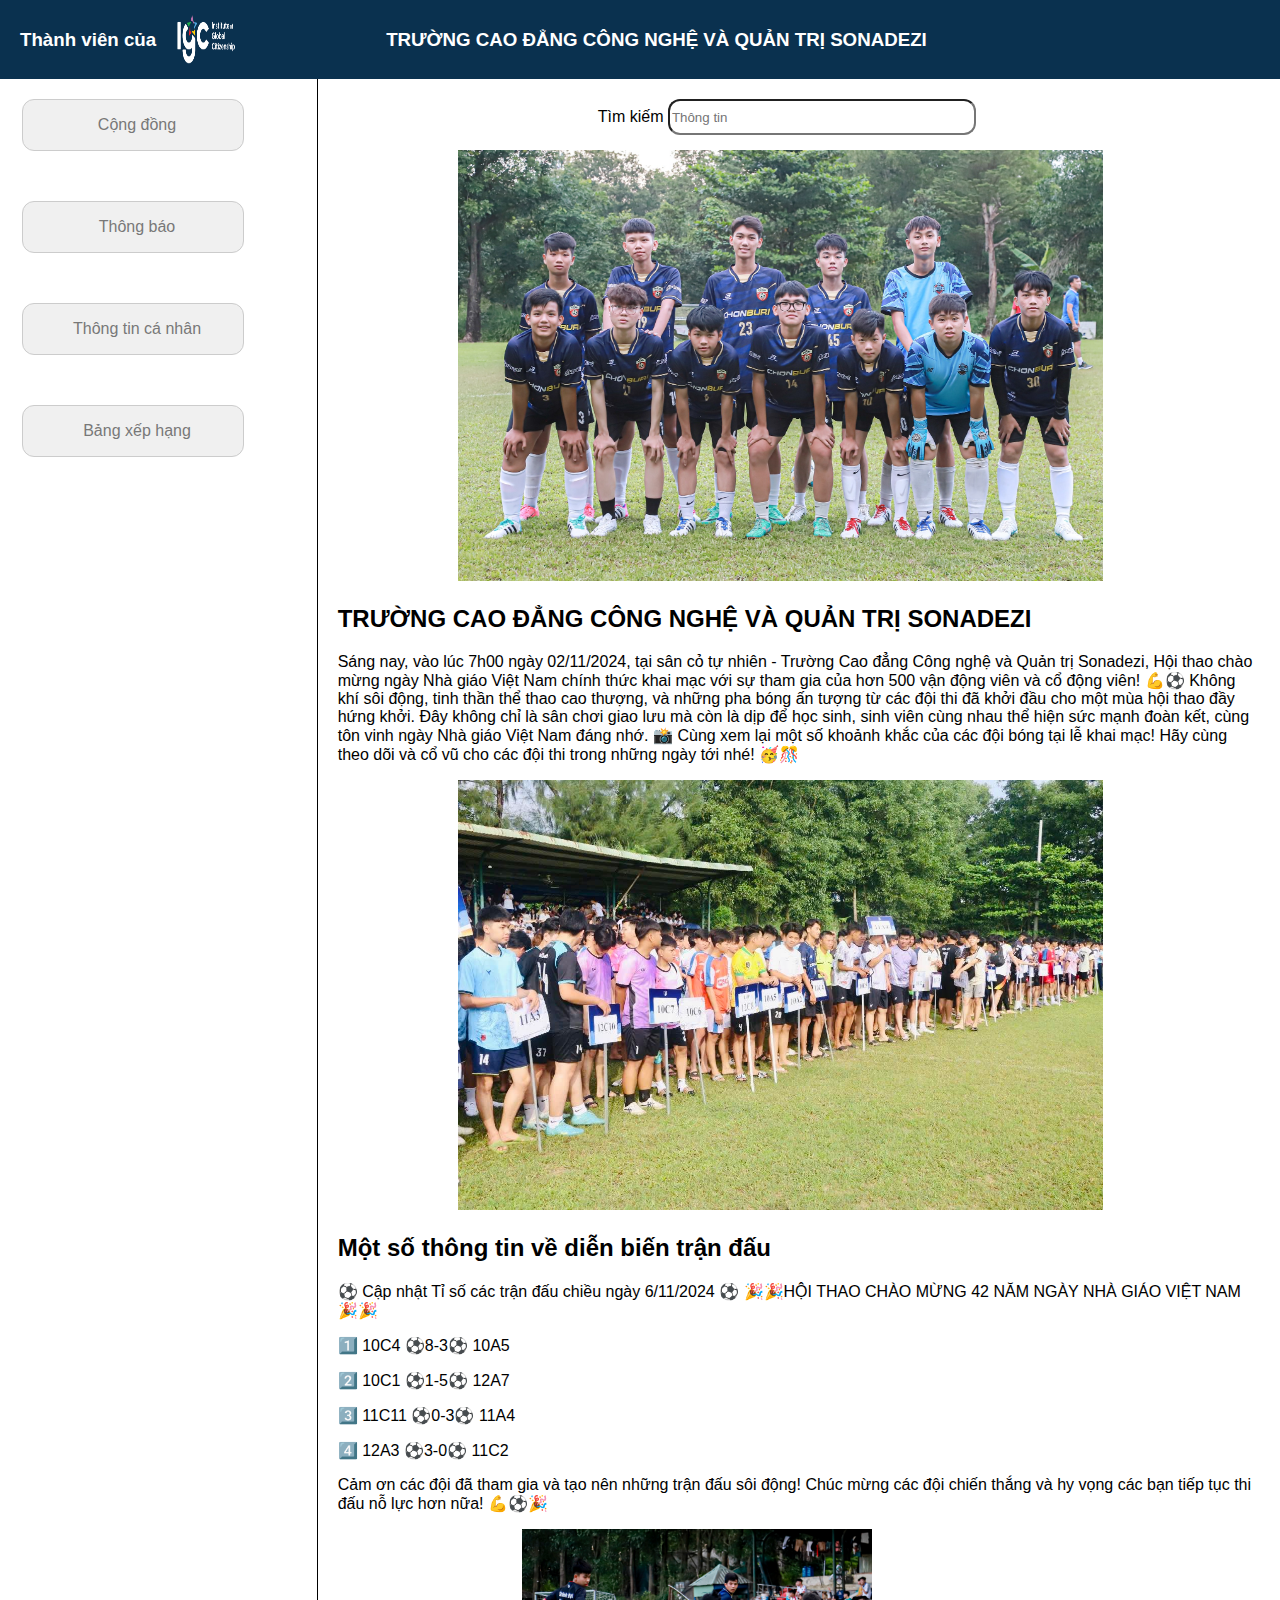
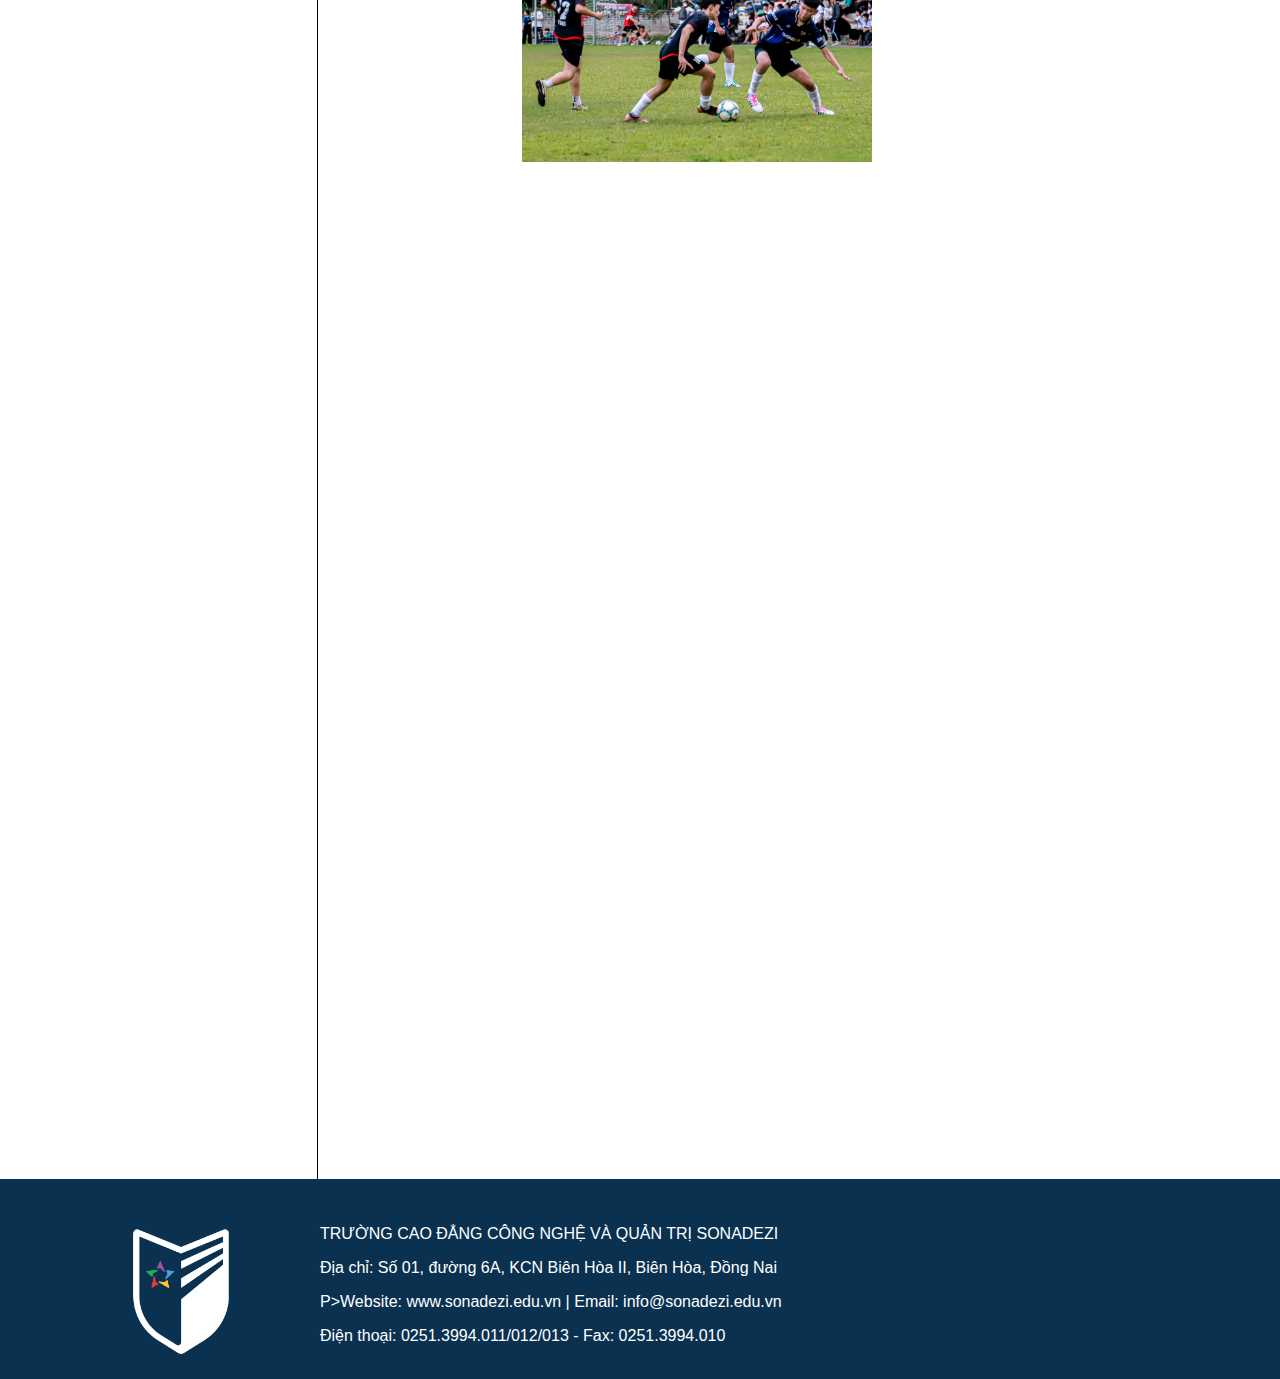
<file: index.html>
<!DOCTYPE html>
<html lang="vi">
<head>
    <link rel="stylesheet" href="index.css">
  <meta charset="UTF-8">
  <meta name="viewport" content="width=device-width, initial-scale=1.0">
  <link rel="stylesheet" href="https://cdnjs.cloudflare.com/ajax/libs/font-awesome/6.7.1/css/all.min.css" integrity="sha512-5Hs3dF2AEPkpNAR7UiOHba+lRSJNeM2ECkwxUIxC1Q/FLycGTbNapWXB4tP889k5T5Ju8fs4b1P5z/iB4nMfSQ==" crossorigin="anonymous" referrerpolicy="no-referrer" />
  <title>web bong da</title>

</head>
<body>

    <div class="logo" style="display: flex;">
        <H3 style="margin-left: 20px; color: white;">Thành viên của </h3>
        <img style="width: 60px; margin-left: 20px;" src="Logo_IGC.png"> 
        <h3 style="color: white;margin-left: 150px;">TRƯỜNG CAO ĐẲNG CÔNG NGHỆ VÀ QUẢN TRỊ SONADEZI</h3>
    </div>
  <div class="container">
    <div class="left-column">
        <div class="tong">
        <div class="hover-box">
          <i class="fa-solid fa-house"> </i>
          <P style="margin-left: 8px;">Cộng đồng</P>
        </div>
        <div class="hover-box1">
          <i class="fa-solid fa-bell"> </i>
          <a href="index2.html" class="gachchan"> 
            
            <p style="margin-left: 8px; color: #787878;">Thông báo</p>
          </a>
          
        </div>
        <div class="hover-box1">
          <i class="fa-solid fa-user"> </i>
          <P style="margin-left: 8px;">Thông tin cá nhân</P>
        </div>
        <div class="hover-box1">
          <i class="fa-solid fa-ranking-star"> </i>
          <P style="margin-left: 8px;">Bảng xếp hạng</P>
        </div>
    </div>
    </div>
    <div class="right-column">

          <form style="margin-left: 220px; ">
            <label style="width: 100px;margin-left:40px; "> Tìm kiếm </label>
            <input style="border-radius: 12px; width: 300px; height: 30px; " type="text" placeholder="Thông tin " >
            <i class="fa-solid fa-magnifying-glass" style="margin-left: 7px;"> </i>
          </form>
      <img style="width: 70%; margin-left: 13%; margin-top: 15px;" src="bong.jpg">
      <h2>TRƯỜNG CAO ĐẲNG CÔNG NGHỆ VÀ QUẢN TRỊ SONADEZI</h2>
      <P>Sáng nay, vào lúc 7h00 ngày 02/11/2024, tại sân cỏ tự nhiên - Trường Cao đẳng Công nghệ và Quản trị Sonadezi, Hội thao chào mừng ngày Nhà giáo Việt Nam chính thức khai mạc với sự tham gia của hơn 500 vận động viên và cổ động viên! 💪⚽
        Không khí sôi động, tinh thần thể thao cao thượng, và những pha bóng ấn tượng từ các đội thi đã khởi đầu cho một mùa hội thao đầy hứng khởi. Đây không chỉ là sân chơi giao lưu mà còn là dịp để học sinh, sinh viên cùng nhau thể hiện sức mạnh đoàn kết, cùng tôn vinh ngày Nhà giáo Việt Nam đáng nhớ.
        📸 Cùng xem lại một số khoảnh khắc của các đội bóng tại lễ khai mạc!
        Hãy cùng theo dõi và cổ vũ cho các đội thi trong những ngày tới nhé! 🥳🎊</P>
        <img style="width: 70%; margin-left: 13%;" src="bon.jpg">
        <H2>Một số thông tin về diễn biến trận đấu</H2>
        <P>⚽ Cập nhật Tỉ số các trận đấu chiều ngày 6/11/2024 ⚽
            🎉🎉HỘI THAO CHÀO MỪNG 42 NĂM NGÀY NHÀ GIÁO VIỆT NAM🎉🎉
            <P> 1️⃣ 10C4 ⚽️8-3⚽️ 10A5</P>
           <P> 2️⃣ 10C1 ⚽️1-5⚽️ 12A7</P>
           <P> 3️⃣ 11C11 ⚽️0-3⚽️ 11A4</P>
           <P> 4️⃣ 12A3 ⚽️3-0⚽️ 11C2</P>

            Cảm ơn các đội đã tham gia và tạo nên những trận đấu sôi động!
            Chúc mừng các đội chiến thắng và hy vọng các bạn tiếp tục thi đấu nỗ lực hơn nữa! 💪⚽🎉</P>
           <img style="width: 350px; margin-left: 20%; " src="bo.jpg"> 
    </div>
  </div>

    <div style="display: flex; color: white;" class="end" >
        <div class="end1">
            <img style="width: 120px; margin-left: 50px; padding-left: 70px;padding-top: 40px;" src="YU_white.png">
        </div>
        <div class="end2">
            <div class="text"></div>
            <P>TRƯỜNG CAO ĐẲNG CÔNG NGHỆ VÀ QUẢN TRỊ SONADEZI</P>
            <P>Địa chỉ: Số 01, đường 6A, KCN Biên Hòa II, Biên Hòa, Đồng Nai</P>
            P>Website: www.sonadezi.edu.vn | Email: info@sonadezi.edu.vn</P>
            <P>Điện thoại: 0251.3994.011/012/013 - Fax: 0251.3994.010</P>
        </div>
        </div>
    </div>
</body>
</html>
</file>
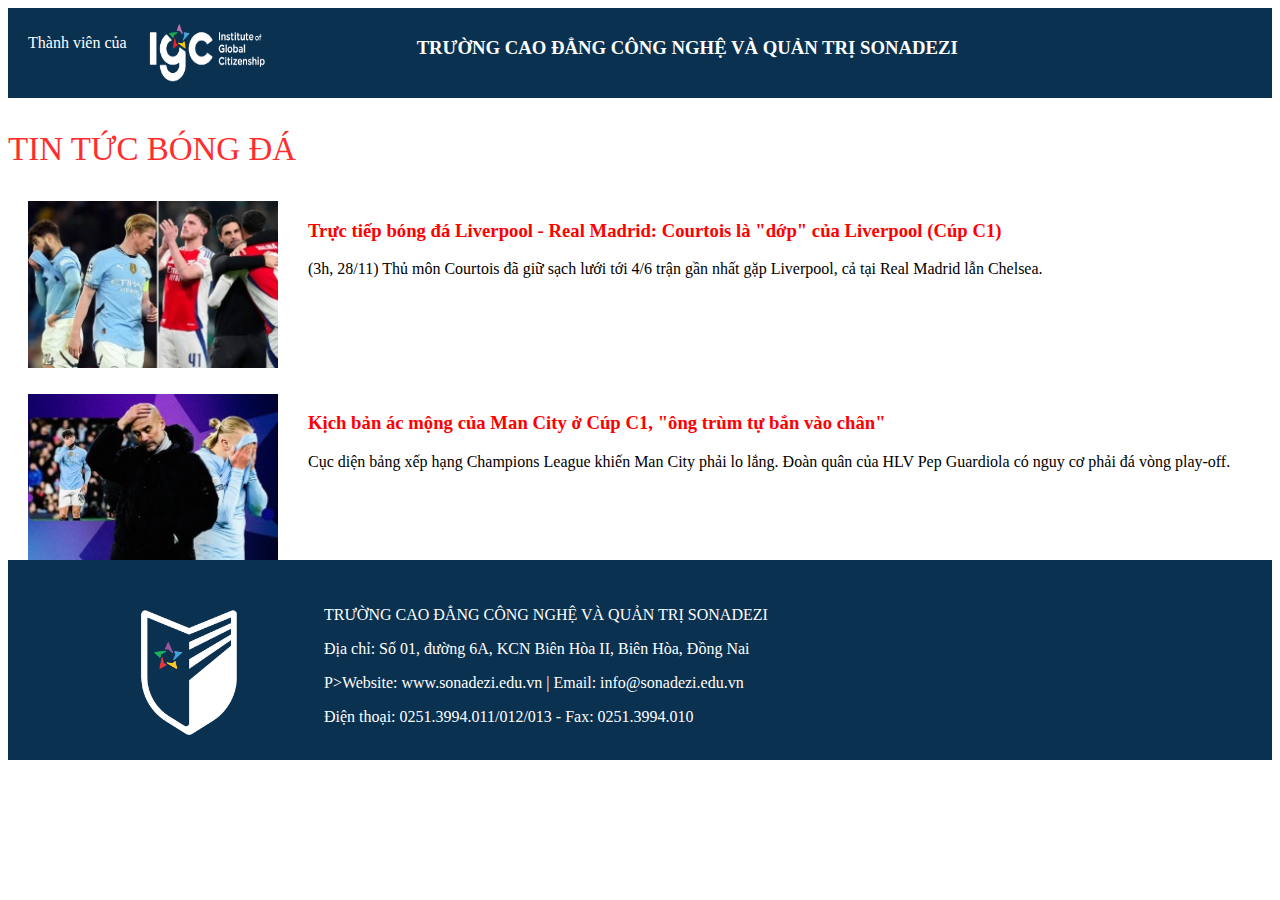
<file: index2.html>
<!DOCTYPE html>
<html lang="en">
<head>
    <meta charset="UTF-8">
    <meta name="viewport" content="width=device-width, initial-scale=1.0">
    <link rel="stylesheet" href="index2.css">
    <title>Document</title>
</head>
<body>
    <div class="logo11" style="display: flex;">
        <P style="margin-left: 20px; color: white;">Thành viên của </P>
        <img style="width: 120px; margin-left: 20px;" src="Logo_IGC.png"> 
        <h3 style="color: white;margin-left: 150px;">TRƯỜNG CAO ĐẲNG CÔNG NGHỆ VÀ QUẢN TRỊ SONADEZI</h3>
    </div>

    <p style="font-size: 33px; color: #ff2d2d;">TIN TỨC BÓNG ĐÁ</p>
    <div class="anh" style="display: flex;">

        <img style="width: 250px; margin-left: 20px;" src="bongda.jpg" >
        <a href="https://www.24h.com.vn/bong-da/truc-tiep-bong-da-liverpool-real-madrid-cuoc-chien-cua-hai-ga-khong-lo-cup-c1-c48a1622089.html " class="gg"> 

            <H3 style="color: rgb(255, 0, 0); margin-left: 30px;">Trực tiếp bóng đá Liverpool - Real Madrid: Courtois là "dớp" của Liverpool (Cúp C1)</H3>
            <P style="color: black; margin-left: 30px;">(3h, 28/11) Thủ môn Courtois đã giữ sạch lưới tới 4/6 trận gần nhất gặp Liverpool, cả tại Real Madrid lẫn Chelsea.</P>
        </a>
    </div>
    <div class="anh1" style="display: flex; padding-top: 26px; " >
    <img style="width: 250px; margin-left: 20px;" src="bongda2.jpg">
    
        <a href="https://www.24h.com.vn/bong-da/kich-ban-ac-mong-cua-man-city-o-cup-c1-ong-trum-tu-ban-vao-chan-c48a1622017.html" class="gg">

        <H3 style="color: rgb(255, 0, 0); margin-left: 30px;"  >Kịch bản ác mộng của Man City ở Cúp C1, "ông trùm tự bắn vào chân"</H3>
        <P style="color: black; margin-left: 30px;">Cục diện bảng xếp hạng Champions League khiến Man City phải lo lắng. Đoàn quân của HLV Pep Guardiola có nguy cơ phải đá vòng play-off. </P>
        </a>
    </div>

    <div style="display: flex; color: white;" class="end" >
        <div class="end1">
            <img style="width: 120px; margin-left: 50px; padding-left: 70px;padding-top: 40px;" src="YU_white.png">
        </div>
        <div class="end2">
            <div class="text"></div>
            <P>TRƯỜNG CAO ĐẲNG CÔNG NGHỆ VÀ QUẢN TRỊ SONADEZI</P>
            <P>Địa chỉ: Số 01, đường 6A, KCN Biên Hòa II, Biên Hòa, Đồng Nai</P>
            P>Website: www.sonadezi.edu.vn | Email: info@sonadezi.edu.vn</P>
            <P>Điện thoại: 0251.3994.011/012/013 - Fax: 0251.3994.010</P>

</body>
</html>
</file>
<file: index.css>
body {
    font-family: Arial, sans-serif;
    margin: 0;
    padding: 0;
    background-color: #0A314F;
  }

  .container {
    display: flex;
    height: 300vh; 
  }

  .left-column {
    flex: 0.6; 
    background-color: #ffffff;
    padding: 20px;
    border-right: 1px solid ;
    border-color: black;
  }

  .right-column {
    flex: 2;    
    background-color: #ffffff;
    padding: 20px;
  }
  .logo{
    padding-bottom: 10px;
    padding-top: 10px;
  }

.hover-box {
    width: 220px;
    height: 50px;
    background-color: #f0f0f0;
    color:#787878;
    display: flex;
    justify-content: center;
    align-items: center;
    border: 1px solid #ccc;
    border-radius: 12px;
    transition: background-color 0.1s ease;
    margin-left: 2px;
}

.hover-box:hover {
    background-color: #d3d0d0; 
    color: rgb(0, 0, 0); 
}
.hover-box1{
    width: 220px;
    height: 50px;
    background-color: #f0f0f0;
    color:#787878;
    display: flex;
    justify-content: center;
    align-items: center;
    border: 1px solid #ccc;
    border-radius: 12px;
    transition: background-color 0.1s ease;
    margin-left: 2px;
    margin-top: 50px;
    text-decoration: none;
}
.hover-box1:hover {
    background-color: #d3d0d0; 
    color: rgb(0, 0, 0); 
}
.end{
    
    width: 100%;
    height: 200px;
    background-color: #0A314F;
   
}
.end1{
    
    width: 25%;
    height: 200px;
    background-color: #0A314F;
    
   
}
.end2{
    
    width: 75%;
    height: 200px;
    background-color: #0A314F;
   
}
.text{
    margin-top: 46px;
    
}
.gachchan{
  text-decoration: none;
}
</file>
<file: index2.css>
.logo11{
    width: 100%;
    height: 70px;
    background-color: #0A314F;
    padding-bottom: 10px;
    padding-top: 10px;
  }
.gg{
    text-decoration: none;
}
.end{
    
    width: 100%;
    height: 200px;
    background-color: #0A314F;
   
}
.end1{
    
    width: 25%;
    height: 200px;
    background-color: #0A314F;
    
   
}
.end2{
    
    width: 75%;
    height: 200px;
    background-color: #0A314F;
   
}
.text{
    margin-top: 46px;
    
}
</file>
